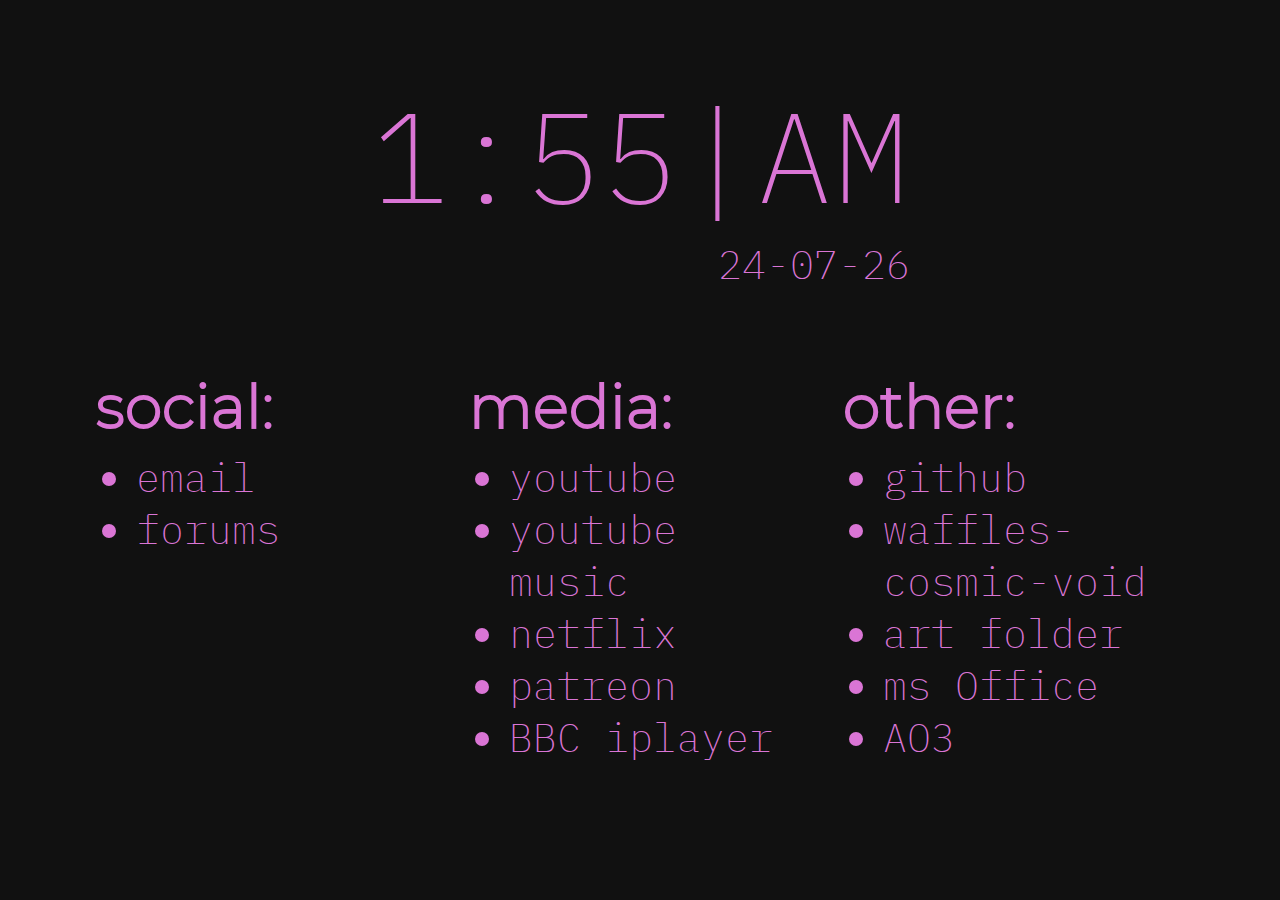
<file: index.html>
<!--Copyright(C) 2022 luna aphelion <luna-aphelion@proton.me>

This program is free software : you can redistribute it and/or modify
it under the terms of the GNU General Public License as published by
#the Free Software Foundation, either version 3 of the License, or
at your option) any later version.

#This program is distributed in the hope that it will be useful,
but WITHOUT ANY WARRANTY; without even the implied warranty of
MERCHANTABILITY or FITNESS FOR A PARTICULAR PURPOSE.See the
GNU General Public License for more details.

You should have received a copy of the GNU General Public License
along with this program.If not, see < https://www.gnu.org/licenses/>. -->


<!-- 
author: luna aphelion
contact: luna-aphelion@proton.me
-->

<!DOCTYPE html>
<meta charset="UTF-8">
<html>
	<head>
		<title>home</title>
		<link href="stylesheet.css" rel="stylesheet">
		<script src="js/weather.js" defer></script>
		<script src="js/time.js" defer></script>
		<script src="js/main.js" defer></script>
	</head>

	<body>
		<div class="time-date-weather-container">
			<div id="clock"></div>
			
			<div class="weather-date-container">
				<a href="https://www.metoffice.gov.uk/weather/forecast/gcqdt4b2x#?date=2022-07-20" id="weather"></a>
				<span id="date"></span>
			</div>
		</div>
		
		<div class="links-container">
			<div class="link-column socials">
				<h2 class="link-column-title">social:</h2>
				<ul class="link-list">
					<li>
						<a href="./folders/email.html">email</a>
					</li>
					<li>
						<a href="./folders/forums.html">forums</a>
					</li>
				</ul>
			</div>

			<div class="link-column media">
				<h2 class="link-column-title">media:</h2>
				<ul class="link-list">
					<li>
						<a href="https://youtube.com">youtube</a>
					</li>
					<li>
						<a href="https://music.youtube.com/library">youtube music</a>
					</li>
					<li>
						<a href="https://www.netflix.com">netflix</a>
					</li>
					<li>
						<a href="https://www.patreon.com/">patreon</a>
					</li>
					<li>
						<a href="https://www.bbc.co.uk/iplayer">BBC iplayer</a>
					</li>
				</ul>
			</div>

			<div class="link-column other">
				<h2 class="link-column-title">other:</h2>
				<ul class="link-list">
					<li>
						<a href="https://github.com">github</a>
					</li>
					<li>
						<a href="https://waffles-cosmic-void.neocities.org/">waffles-cosmic-void</a>
					</li>
					<li>
						<a href="./folders/art.html">art folder</a>
					</li>
					<li>
						<a href="https://www.office.com">ms Office</a>
					</li>
					<li>
						<a href="https://archiveofourown.org/">AO3</a>
					</li>
				</ul>
			</div>
		</div>
	</body>
</html>
</file>
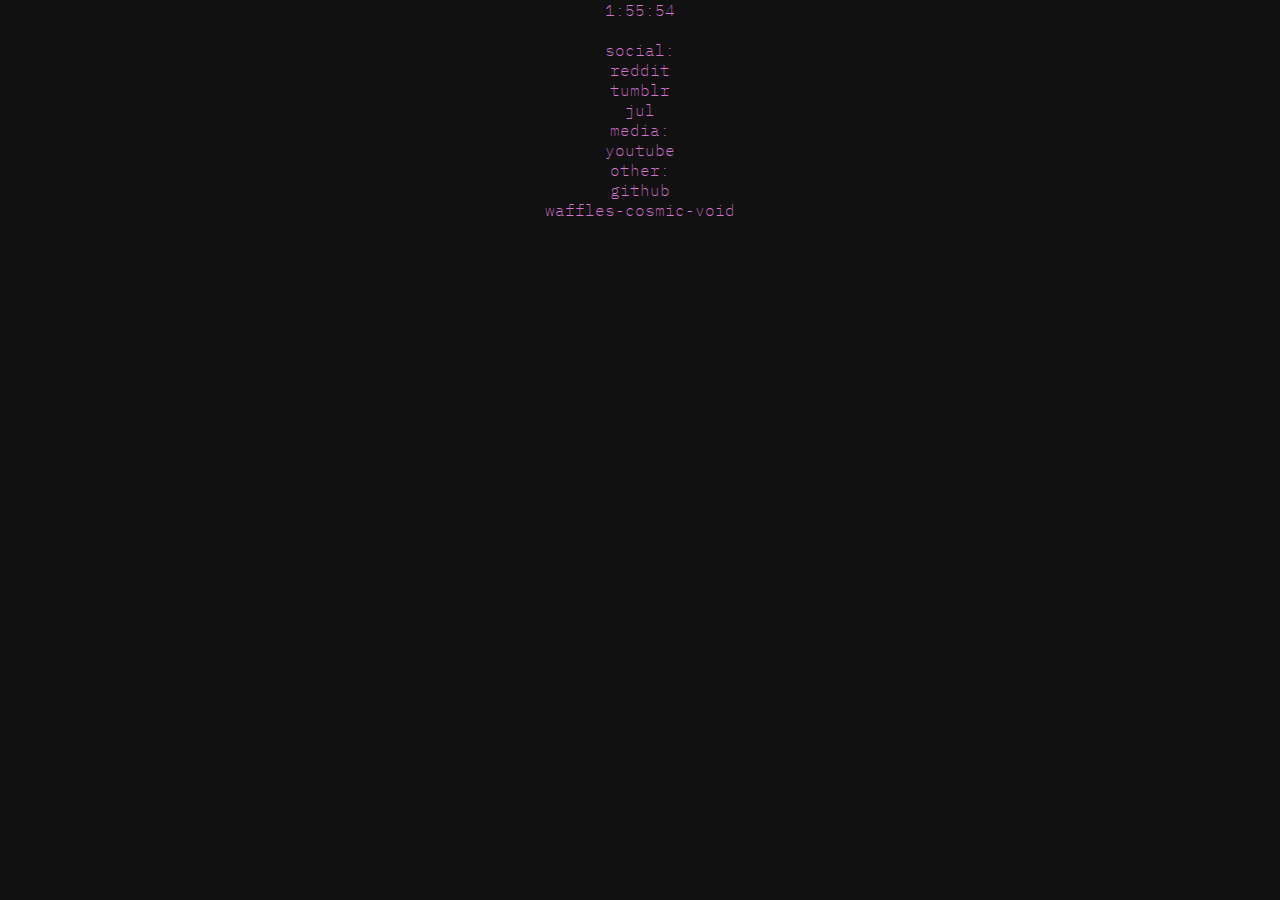
<file: firefox.html>
<link href="stylesheet.css" rel="stylesheet">

<html>

<center>
  <div id="txt"></div> 


<body onload="startTime()">

<script>
function startTime() {
  const today = new Date();
  let h = today.getHours();
  let m = today.getMinutes();
  let s = today.getSeconds();
  m = checkTime(m);
  s = checkTime(s);
  document.getElementById('txt').innerHTML =  h + ":" + m + ":" + s;
  setTimeout(startTime, 1000);
}

function checkTime(i) {
  if (i < 10) {i = "0" + i};  // add zero in front of numbers < 10
  return i;
}
</script>

</body>

<br>

<div class="parent">

	<div class="socials">
		social: <br>
		<a href="https://reddit.com">reddit <br></a>
		<a href="https://tumblr.com">tumblr</a> <br>
		<a href="https://jul.rustedlogic.net">jul</a> <br>
	</div>

	<div class="media">
		media: <br>
		<a href="https://youtube.com">youtube</a> <br>
	</div>

	<div class="other">
		other: <br>
		<a href="https://github.com">github</a><br>
		<a href="https://waffles-cosmic-void.neocities.org/">waffles-cosmic-void </a> <br>
	</div>

</div>

</center>
</p1>


</html>
</file>
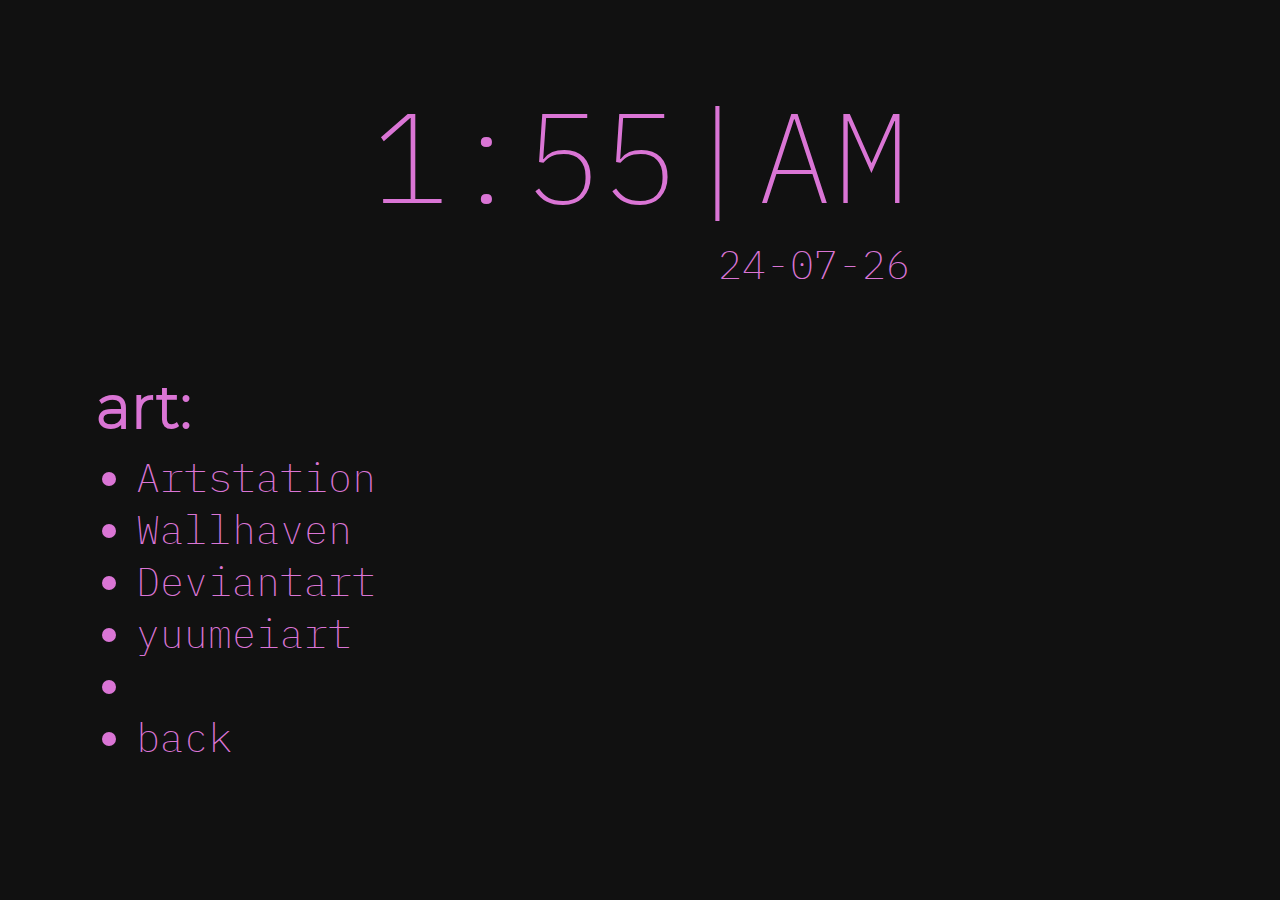
<file: folders/art.html>
<!DOCTYPE html>
<meta charset="UTF-8">
<html>
	<head>
		<title>home</title>
		<link href="../stylesheet.css" rel="stylesheet">
		<script src="../js/weather.js" defer></script>
		<script src="../js/time.js" defer></script>
		<script src="../js/main.js" defer></script>
	</head>

	<body>
		<div class="time-date-weather-container">
			<div id="clock"></div>
			
			<div class="weather-date-container">
				<a href="https://www.metoffice.gov.uk/weather/forecast/gcqdt4b2x#?date=2022-07-20" id="weather">
				</a>
				<span id="date">
				</span>
			</div>
		</div>
		
		<div class="links-container">
			<div class="link-column">
				<h2 class="link-column-title">art:</h2>
				<ul class="link-list">
					<li>
						<a href="https://www.artstation.com">Artstation</a>
					</li>
					<li>
						<a href="https://www.wallhaven.cc">Wallhaven</a>
					</li>
					<li>
						<a href="https://www.deviantart.com">Deviantart</a>
					</li>
					<li>
						<a href="https://www.yuumeiart.com">yuumeiart</a>
					</li>
					<li>
						<a href="https://mienar.com/"</a>
					</li>
					<li>
						<a href="../index.html">back</a>
					</li>
				</ul>
			</div>
			
		</div>
	</body>
</html>
</file>
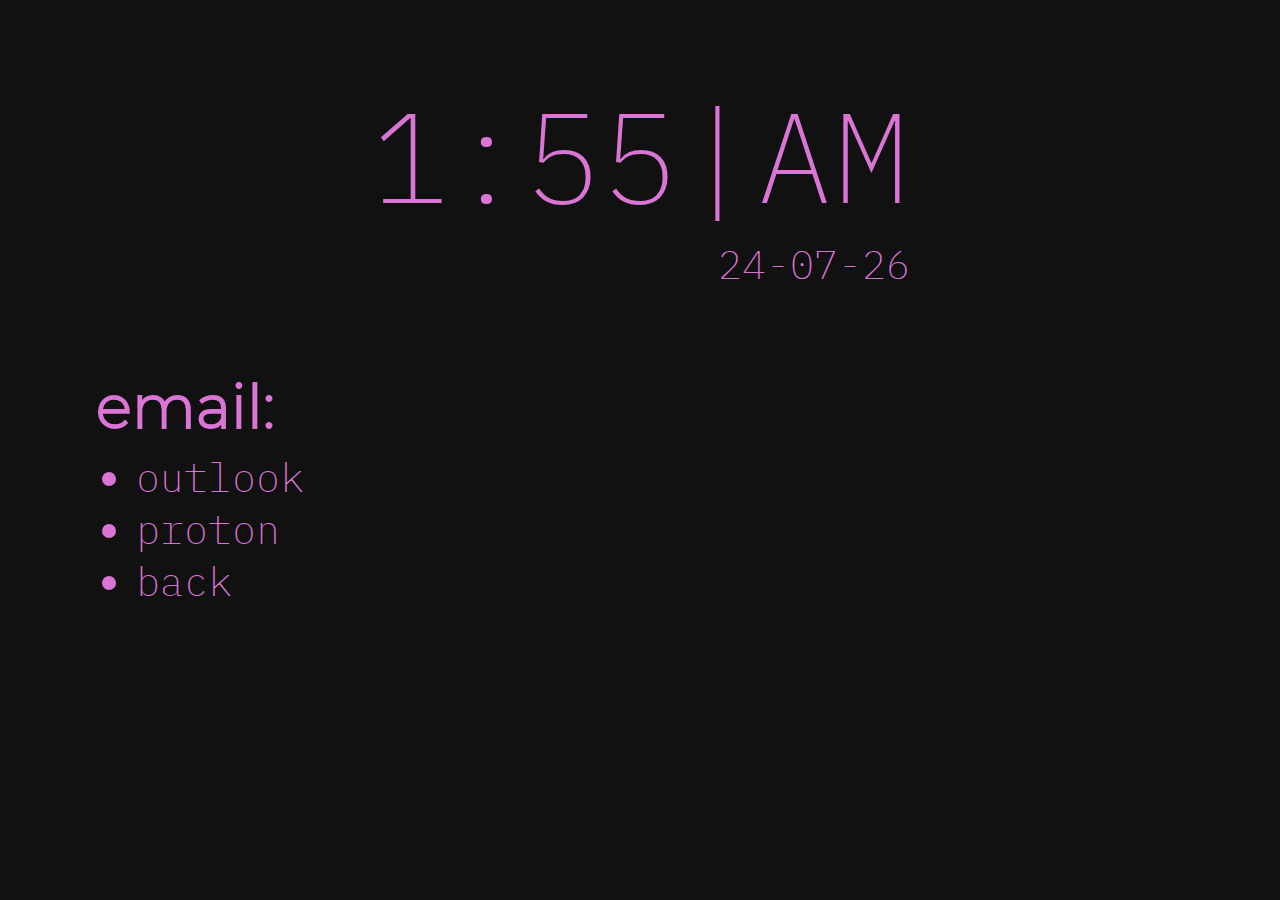
<file: folders/email.html>
<!DOCTYPE html>
<meta charset="UTF-8">
<html>
	<head>
		<title>email</title>
		<link href="../stylesheet.css" rel="stylesheet">
		<script src="../js/weather.js" defer></script>
		<script src="../js/time.js" defer></script>
		<script src="../js/main.js" defer></script>
	</head>

	<body>
		<div class="time-date-weather-container">
			<div id="clock"></div>
			
			<div class="weather-date-container">
				<a href="https://www.metoffice.gov.uk/weather/forecast/gcqdt4b2x#?date=2022-07-20" id="weather">
				</a>
				<span id="date">
				</span>
			</div>
		</div>
		
		<div class="links-container">
			<div class="link-column">
				<h2 class="link-column-title">email:</h2>
				<ul class="link-list">
					<li>
						<a href="https://outlook.live.com">outlook</a> <br>
					</li>
					<li>
						<a href="https://mail.proton.me">proton</a>
					</li>
					<li>
						<a href="../index.html">back</a>
					</li>
				</ul>
			</div>
			
		</div>
	</body>
</html>
</file>
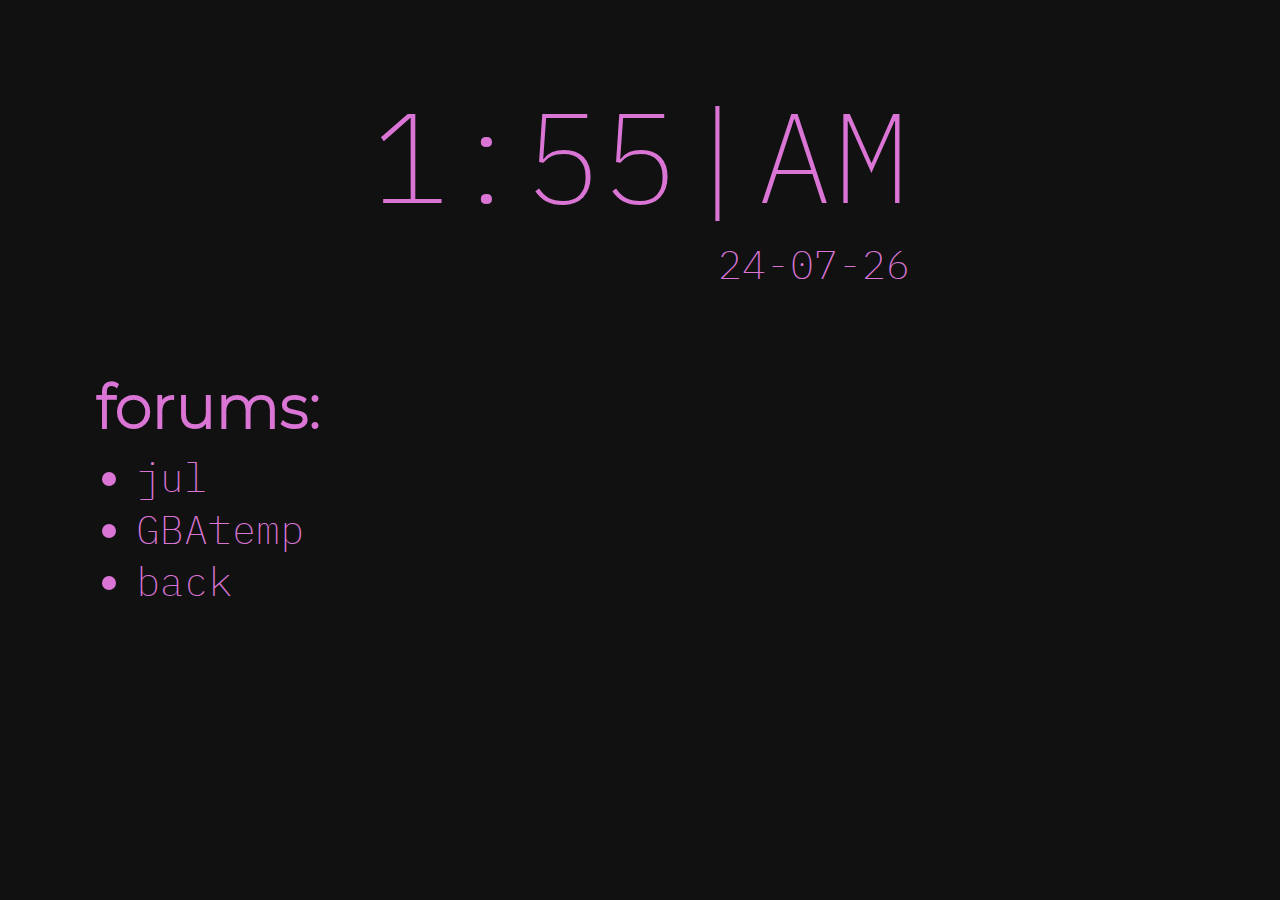
<file: folders/forums.html>
<!DOCTYPE html>
<meta charset="UTF-8">
<html>
	<head>
		<title>home</title>
		<link href="../stylesheet.css" rel="stylesheet">
		<script src="../js/weather.js" defer></script>
		<script src="../js/time.js" defer></script>
		<script src="../js/main.js" defer></script>
	</head>

	<body>
		<div class="time-date-weather-container">
			<div id="clock"></div>
			
			<div class="weather-date-container">
				<a href="https://www.metoffice.gov.uk/weather/forecast/gcqdt4b2x#?date=2022-07-20" id="weather">
				</a>
				<span id="date">
				</span>
			</div>
		</div>
		
		<div class="links-container">
			<div class="link-column">
				<h2 class="link-column-title">forums:</h2>
				<ul class="link-list">
					<li>
						<a href="https://jul.rustedlogic.net">jul</a>
					</li>
					<li>
						<a href="https://gbatemp.net/">GBAtemp</a>
					</li>
					<li>
						<a href="../index.html">back</a>
					</li>
				</ul>
			</div>
			
		</div>
	</body>
</html>
</file>
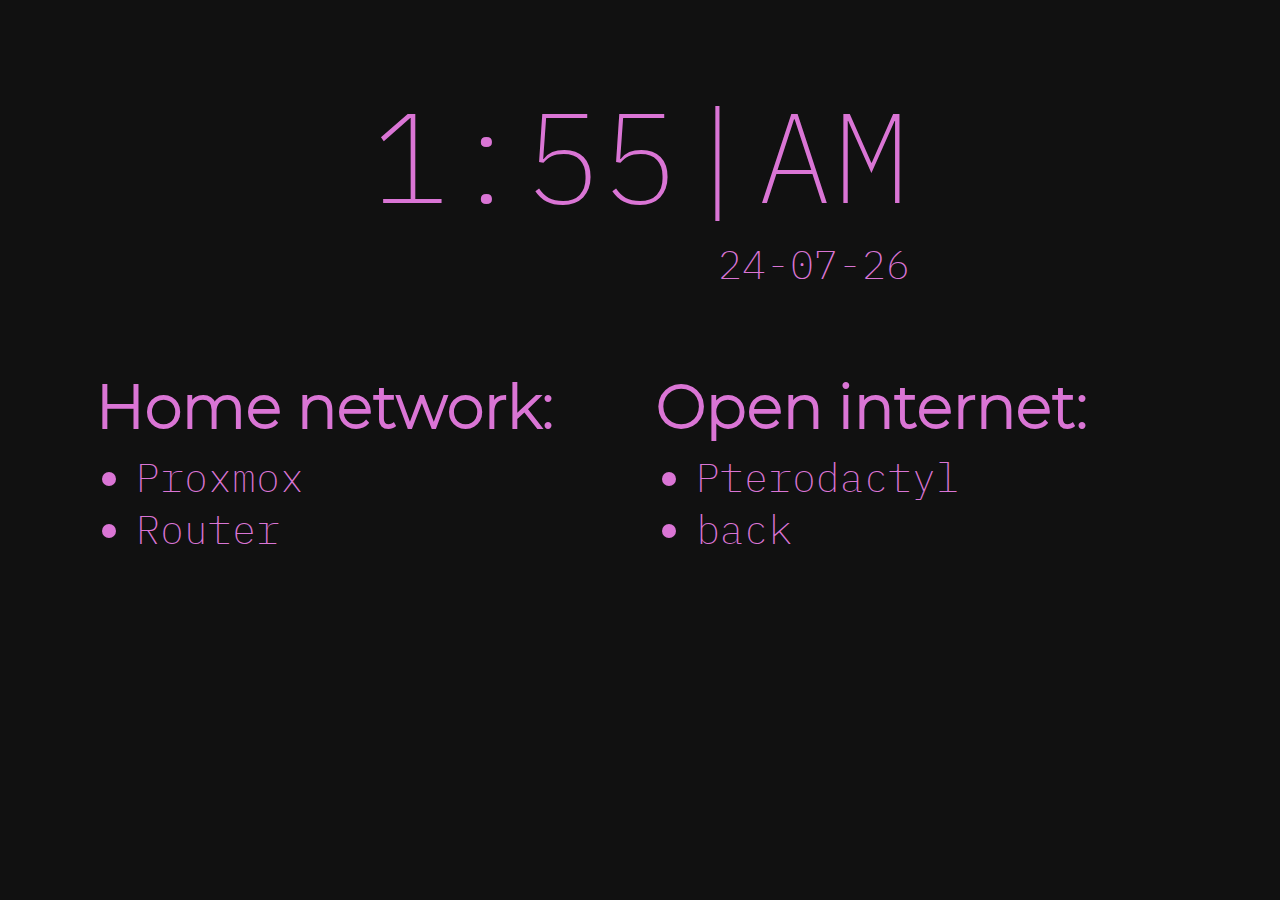
<file: folders/panels.html>
<!DOCTYPE html>
<meta charset="UTF-8">
<html>
	<head>
		<title>home</title>
		<link href="../stylesheet.css" rel="stylesheet">
		<script src="../js/weather.js" defer></script>
		<script src="../js/time.js" defer></script>
		<script src="../js/main.js" defer></script>
	</head>

	<body>
		<div class="time-date-weather-container">
			<div id="clock"></div>
			
			<div class="weather-date-container">
				<a href="https://www.metoffice.gov.uk/weather/forecast/gcqdt4b2x#?date=2022-07-20" id="weather">
				</a>
				<span id="date">
				</span>
			</div>
		</div>
		
		<div class="links-container">
			<div class="link-column">
				<h2 class="link-column-title">Home network:</h2>
				<ul class="link-list">
					<li>
						<a href="http://192.168.0.46:8006">Proxmox</a>
					</li>
					<li>
						<a href="http://192.168.0.1">Router</a>
					</li>
				</ul>
			</div>
			<div class="link-column">
				<h2 class="link-column-title">Open internet:</h2>
				<ul class="link-list">
					<li>
						<a href="http://incest-solutions.duckdns.org">Pterodactyl</a> <!--yes thats the URL for my minecraft server control panel, im a proud degen tgirl XD-->
					</li>
					<li>
						<a href="../index.html">back</a>
					</li>
				</ul>
			</div>
		</div>
	</body>
</html>
</file>
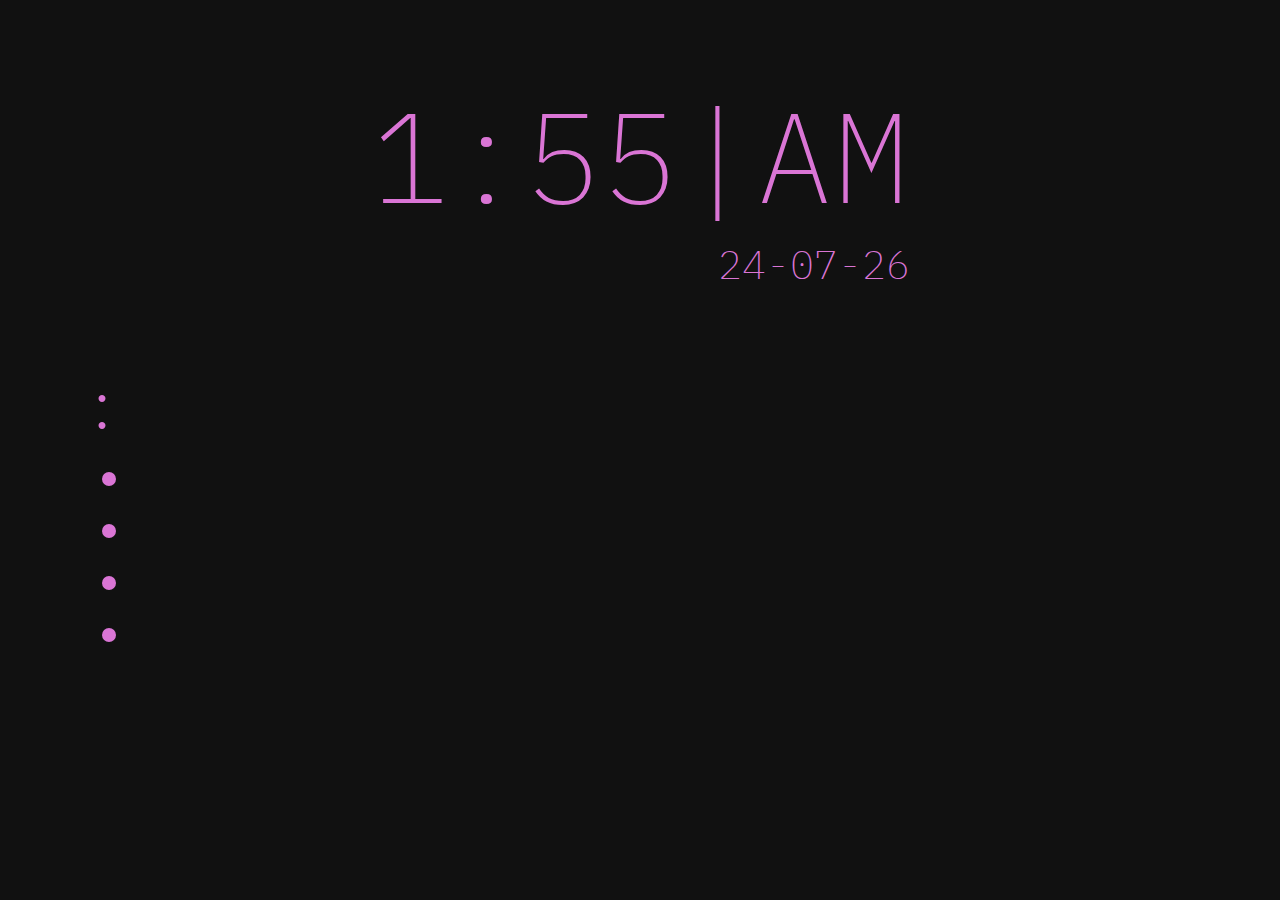
<file: folders/template.html>
<!DOCTYPE html>
<meta charset="UTF-8">
<html>
	<head>
		<title>home</title>
		<link href="../stylesheet.css" rel="stylesheet">
		<script src="../js/weather.js" defer></script>
		<script src="../js/time.js" defer></script>
		<script src="../js/main.js" defer></script>
	</head>

	<body>
		<div class="time-date-weather-container">
			<div id="clock"></div>
			
			<div class="weather-date-container">
				<a href="https://www.metoffice.gov.uk/weather/forecast/gcqdt4b2x#?date=2022-07-20" id="weather">
				</a>
				<span id="date">
				</span>
			</div>
		</div>
		
		<div class="links-container">
			<div class="link-column">
				<h2 class="link-column-title">:</h2>
				<ul class="link-list">
					<li>
						<a href=""></a>
					</li>
					<li>
						<a href=""></a>
					</li>
					<li>
						<a href=""></a>
					</li>
					<li>
						<a href=""></a>
					</li>
				</ul>
			</div>
			
		</div>
	</body>
</html>
</file>
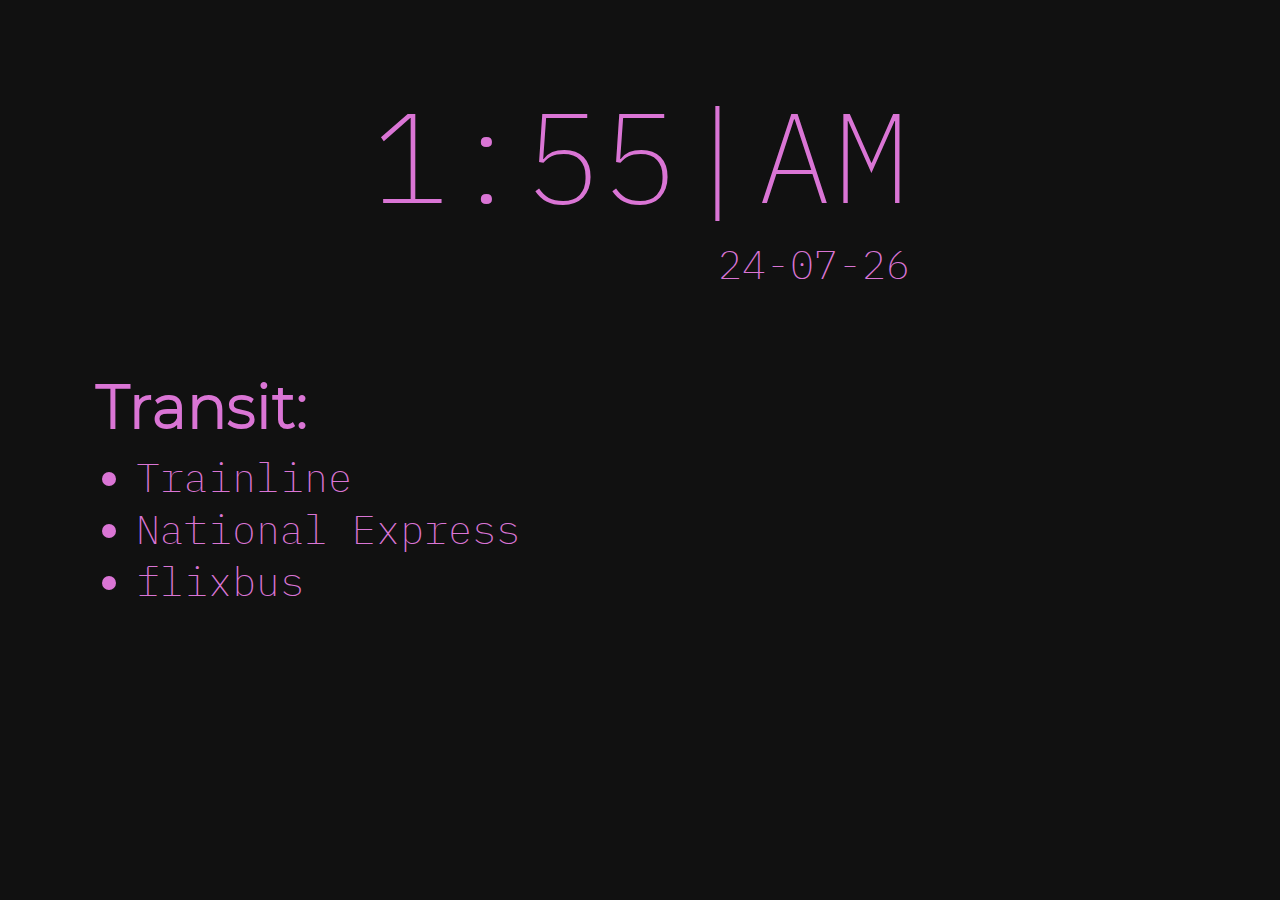
<file: folders/transit.html>
<!DOCTYPE html>
<meta charset="UTF-8">
<html>
	<head>
		<title>home</title>
		<link href="../stylesheet.css" rel="stylesheet">
		<script src="../js/weather.js" defer></script>
		<script src="../js/time.js" defer></script>
		<script src="../js/main.js" defer></script>
	</head>

	<body>
		<div class="time-date-weather-container">
			<div id="clock"></div>
			
			<div class="weather-date-container">
				<a href="https://www.metoffice.gov.uk/weather/forecast/gcqdt4b2x#?date=2022-07-20" id="weather">
				</a>
				<span id="date">
				</span>
			</div>
		</div>
		
		<div class="links-container">
			<div class="link-column">
				<h2 class="link-column-title">Transit:</h2>
				<ul class="link-list">
					<li>
						<a href="https://www.thetrainline.com/">Trainline</a>
					</li>
					<li>
						<a href="https://www.nationalexpress.com/en">National Express</a>
					</li>
					<li>
						<a href="https://www.flixbus.co.uk/">flixbus</a>
					</li>
				</ul>
			</div>
			
		</div>
	</body>
</html>
</file>
<file: stylesheet.css>
@font-face {
	font-family: Montserrat;
	src: url(./fonts/Montserrat-Light.ttf);
}

@font-face{
	font-family: mono;
	src: url(./fonts/IBMPlexMono-ExtraLight.ttf);
}

:root {
	--text-colour: #da75d5; 
	/*--text-colour: #D11070; /* just having this here for nostalgia reasons */
	--text-alt-colour: #D11070;
	/* --text-colour: #F7C7B2; /* just having this here for nostalgia reasons */
}

body {
	background-color: #111111;
	font-family: mono; /* Montserrat or mono*/
	color: var(--text-colour);
	margin: 0;
	padding: 0;
}

a {
	text-decoration: none;
	color: var(--text-colour);
	transition: 0.25s;
}

a:hover, a:active {
	color: var(--text-alt-colour);
}

h2 {
	margin: 0.5rem 0;
}

.time-date-weather-container {
	width: fit-content;
	margin: 4.5rem auto;
}

#clock {
	width: 100%;
	font-size: 8rem;
}

.weather-date-container {
	width: 100%;
	display: flex;
	align-items: center;
	justify-content: space-between;
	gap: 0.5rem;
	font-size: 2rem;
}

.links-container {
	padding: 0 6rem;
	display: flex;
	justify-content: center;
	gap: 2rem;
	font-size: 40px;
}

.link-column {
	flex: 1;
}

.link-column-title {
	font-family: Montserrat;
}

.link-list {
	margin: 0;
}

.weather-date-container {
	font-size: 2.5rem;
}
</file>
